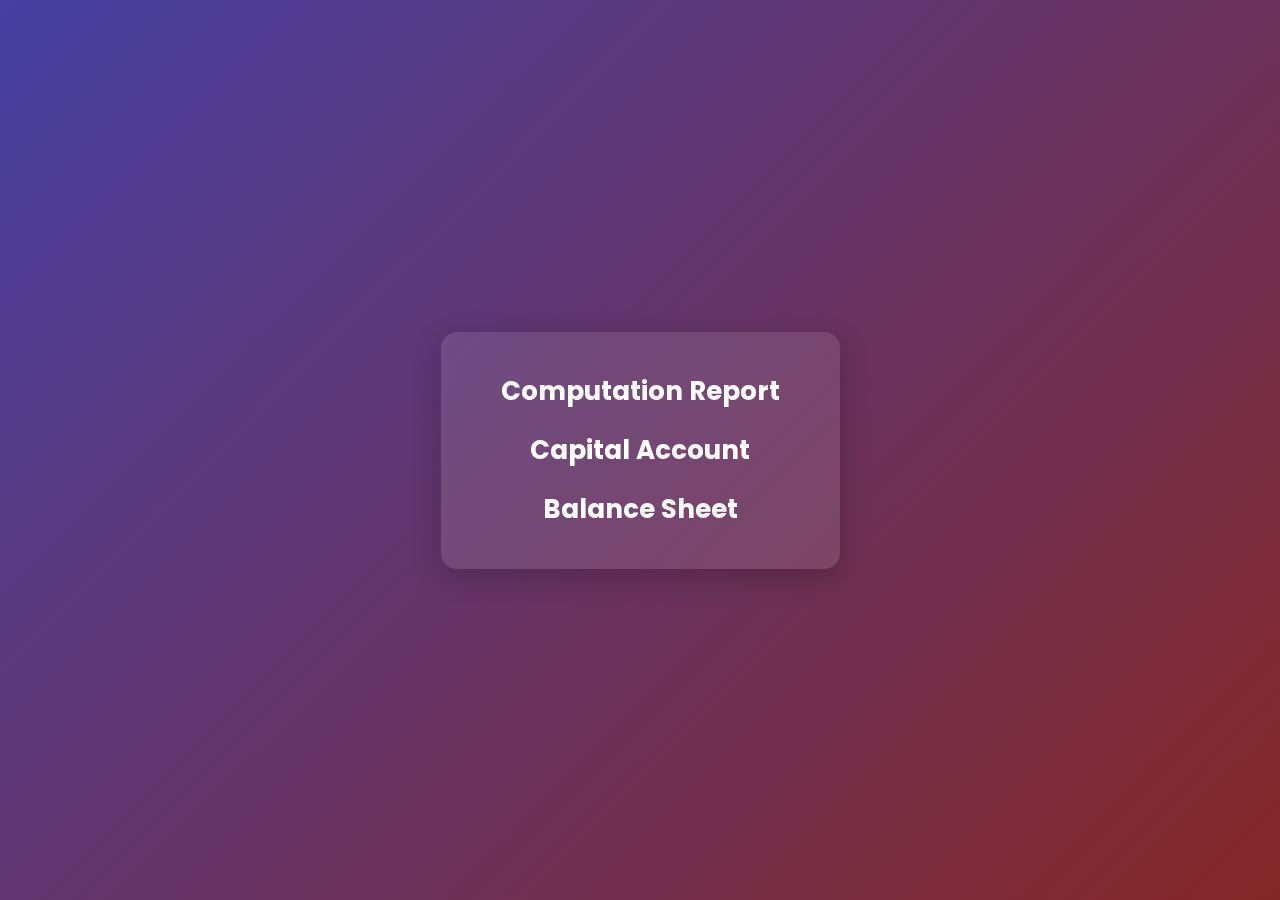
<file: index.html>
<!DOCTYPE html>
<html lang="en">
<head>
  <meta charset="UTF-8" />
  <meta name="viewport" content="width=device-width, initial-scale=1.0" />
  <title>Report Generate</title>
  <link rel="stylesheet" href="index.css">
  <link rel="preconnect" href="https://fonts.googleapis.com" />
  <link rel="preconnect" href="https://fonts.gstatic.com" crossorigin />
  <link
    href="https://fonts.googleapis.com/css2?family=Poppins:wght@400;600;700&display=swap"
    rel="stylesheet"
  />
  <!-- Paste CSS here -->
</head>
<body>
  <div class="container">
    <ul>
      <li><a href="computation/test.html">Computation Report </a></li>
      <li><a href="capital.html">Capital Account</a></li>
      <li><a href="bl.html">Balance Sheet</a></li>
      
    </ul>
  </div>
</body>
</html>
</file>
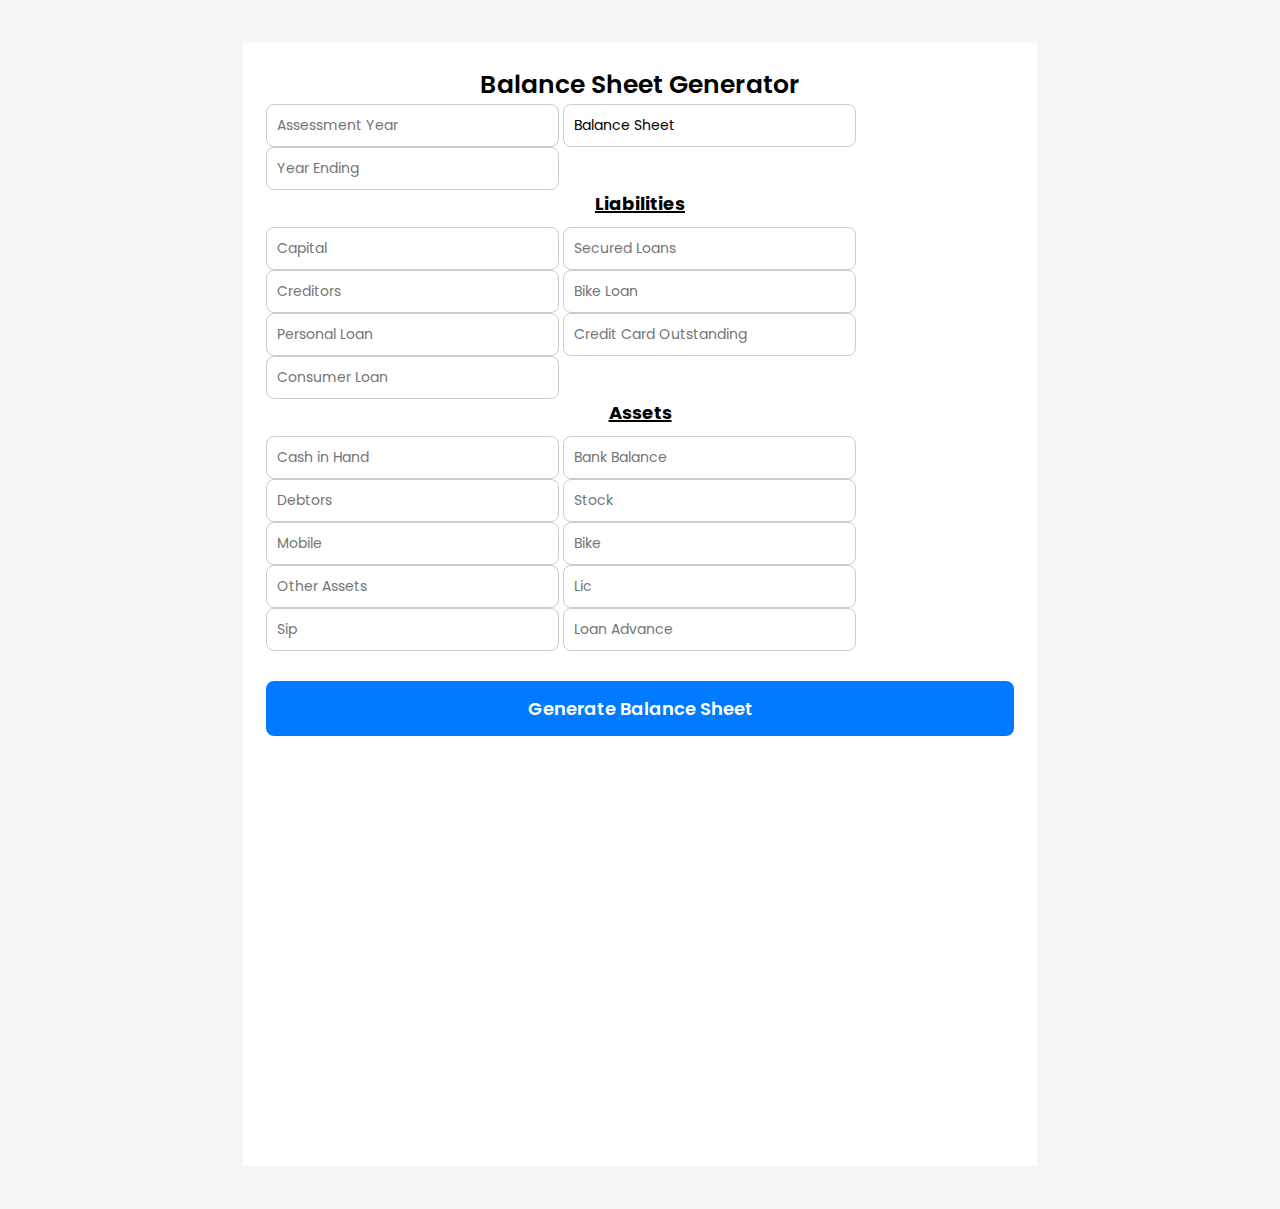
<file: bl.html>
<!DOCTYPE html>
<html lang="en">
<head>
  <meta charset="UTF-8" />
  <meta name="viewport" content="width=device-width, initial-scale=1.0" />
  <title>Balance Sheet</title>
  <link rel="stylesheet" href="bl.css">
  <link rel="stylesheet" href="cainput.css">
  <link rel="preconnect" href="https://fonts.googleapis.com">
  <link rel="preconnect" href="https://fonts.gstatic.com" crossorigin>
  <link
    href="https://fonts.googleapis.com/css2?family=Poppins:ital,wght@0,400;0,500;0,600;0,700;0,800;0,900;1,400;1,500;1,600;1,700;1,800;1,900&display=swap"
    rel="stylesheet">
</head>
<body>
  <div class="container">
    <h1>Balance Sheet Generator</h1>

    <!-- Header Inputs -->
    <input type="text" id="assessment-year" placeholder="Assessment Year">
    <input type="text" id="statement-title" value="Balance Sheet">
    <input type="text" id="year-ending" placeholder="Year Ending">

    <!-- Liabilities -->
<h2>Liabilities</h2>
<input type="number" id="capital" placeholder="Capital">
<input type="number" id="loans" placeholder="Secured Loans">
<input type="number" id="creditors" placeholder="Creditors">
<input type="number" id="bike-loan" placeholder="Bike Loan">
<input type="number" id="personal-loan" placeholder="Personal Loan">
<input type="number" id="credit-card" placeholder="Credit Card Outstanding">
<input type="number" id="consumer-loan" placeholder="Consumer Loan">

<!-- Assets -->
<h2>Assets</h2>
<input type="number" id="cash" placeholder="Cash in Hand">
<input type="number" id="bank" placeholder="Bank Balance">
<input type="number" id="debtors" placeholder="Debtors">
<input type="number" id="stock" placeholder="Stock">
<input type="number" id="mobile" placeholder="Mobile">
<input type="number" id="bike" placeholder="Bike">
<input type="number" id="other-assets" placeholder="Other Assets">
    <input type="number" id="lic" placeholder="Lic">
    <input type="number" id="sip" placeholder="Sip">
    <input type="number" id="loan-advance" placeholder="Loan Advance">
    

    <button id="GenerateBalanceSheet">Generate Balance Sheet</button>
  </div>

  <script src="bl.js"></script>
</body>
</html>
</file>
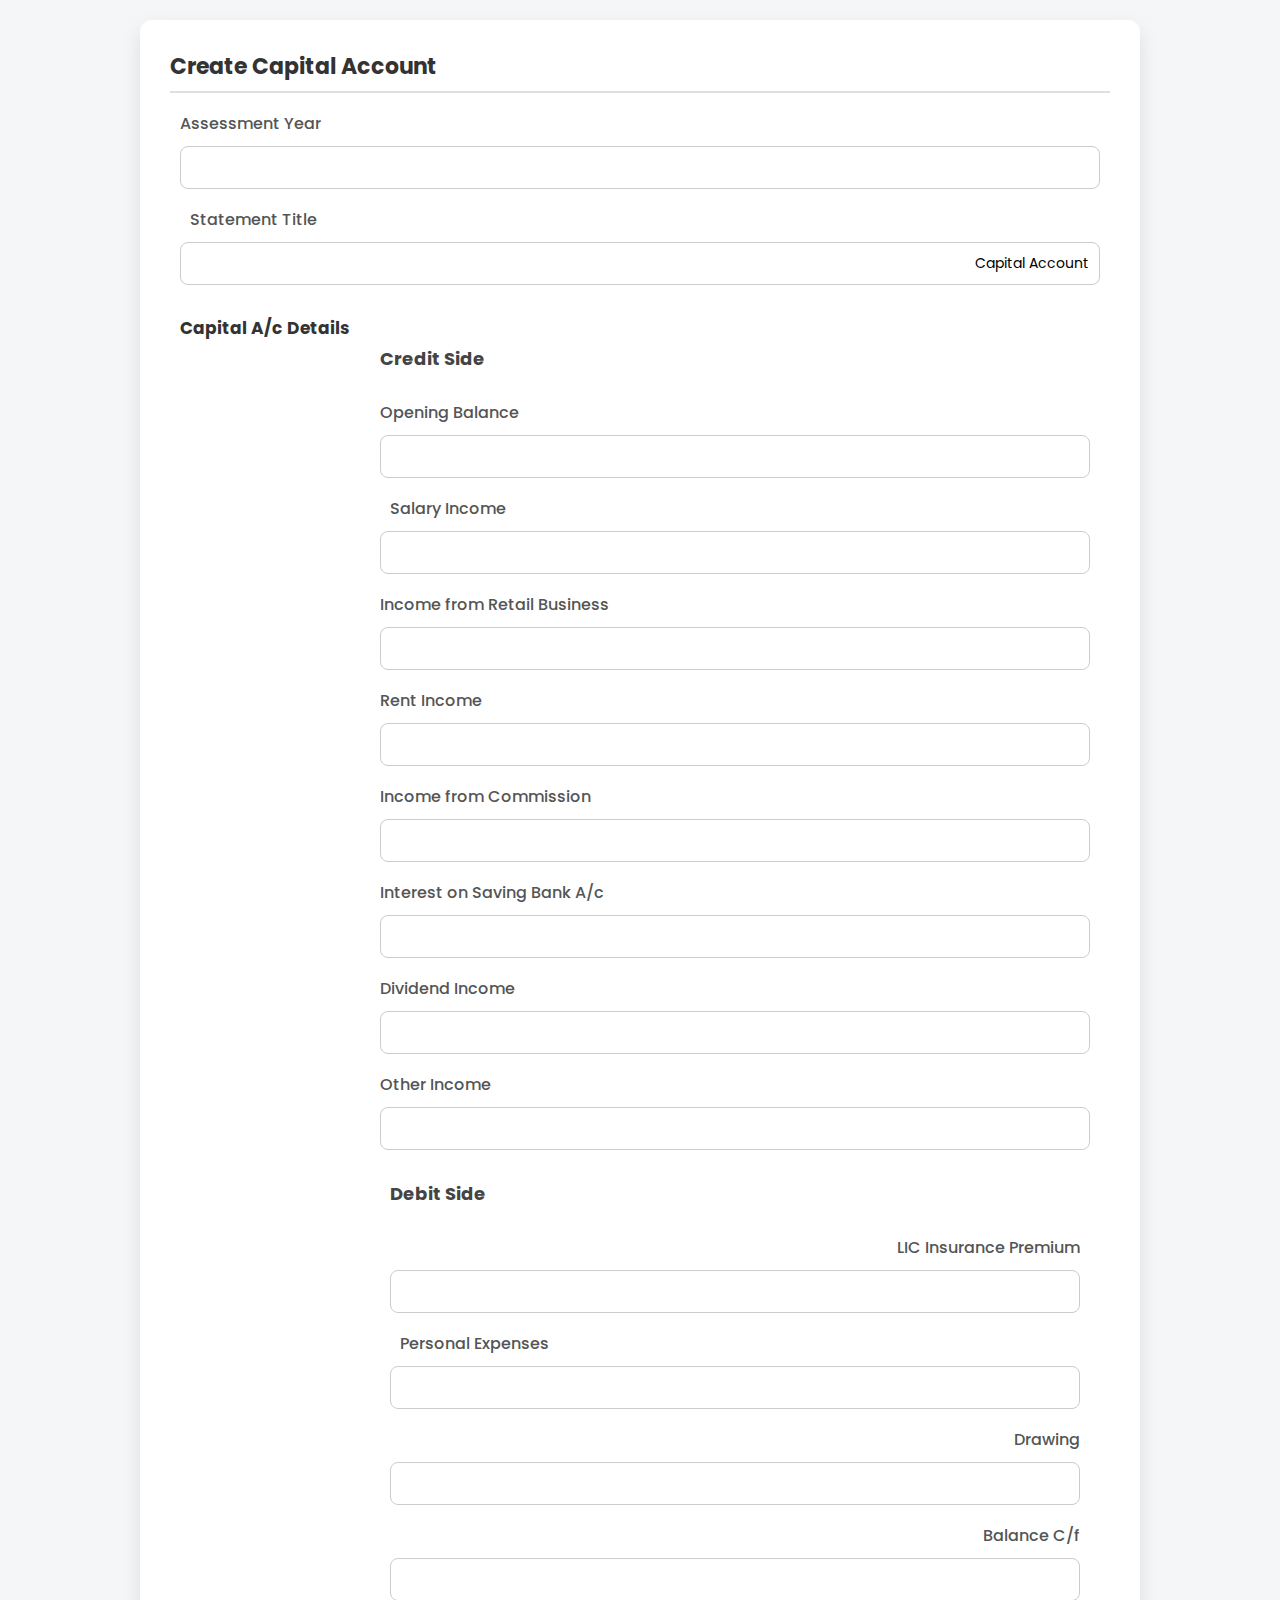
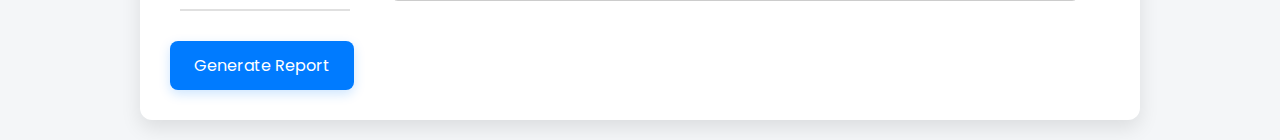
<file: capital.html>
<!DOCTYPE html>
<html lang="en">

<head>
  <meta charset="UTF-8" />
  <meta name="viewport" content="width=device-width, initial-scale=1.0" />
  <title>Capital and Balance Sheet</title>
  <link rel="stylesheet" href="careport.css" />
  <link rel="stylesheet" href="cainput.css" />
  <link rel="preconnect" href="https://fonts.googleapis.com" />
  <link rel="preconnect" href="https://fonts.gstatic.com" crossorigin />
  <link
    href="https://fonts.googleapis.com/css2?family=Poppins:ital,wght@0,400;0,500;0,600;0,700;0,800;0,900;1,400;1,500;1,600;1,700;1,800;1,900&display=swap"
    rel="stylesheet" />
</head>

<body>
  <div class="Input-container">
    <h3>Create Capital Account</h3>

    <!-- Optional: Basic Details Section -->
    <!--
    <div class="basic-inputs">
      <h3 style="font-size: 17px;">Basic Details</h3>
      <div class="column1">
        <label for="business-name">Business Name</label>
        <input type="text" id="business-name" value="AMRO EXPO FASHION" />

        <label for="business-address">Address</label>
        <input type="text" id="business-address"
          value="1035-1037, Shree Kuberji Textile Deck, Kumbharia, Surat - 395010, Gujarat" />

        <label for="pan-number">PAN Number</label>
        <input type="text" id="pan-number" value="DQNPS2024G" />
      </div>
    </div>
    -->

    <div class="column2">
      <label for="assessment-year">Assessment Year</label>
      <input type="text" id="assessment-year" />

      <!-- Optional title field -->
      <label for="statement-title">Statement Title</label>
      <input type="text" id="statement-title" value="Capital Account" />
      
    </div>

    <div class="capital-inputs">
      <h3 style="font-size: 17px;">Capital A/c Details</h3>
      <div class="column1">
        <h4>Credit Side</h4>
        <div class="crBalance">
          <label for="opening-balance">Opening Balance</label>
          <input type="number" id="opening-balance" />

          <label for="salary-income">Salary Income</label>
          <input type="number" id="salary-income" />

          <label for="business-income">Income from Retail Business</label>
          <input type="number" id="business-income" />

          <label for="rent-income">Rent Income</label>
          <input type="number" id="rent-income" />

          <label for="commission-income">Income from Commission</label>
          <input type="number" id="commission-income" />

          <label for="saving-interest">Interest on Saving Bank A/c</label>
          <input type="number" id="saving-interest" />

          <label for="dividend-income">Dividend Income</label>
          <input type="number" id="dividend-income" />

          <label for="other-income">Other Income</label>
          <input type="number" id="other-income" />
        </div>

        <h4>Debit Side</h4>
        <div class="drBalance">
          <label for="lic-premium">LIC Insurance Premium</label>
          <input type="number" id="lic-premium" />

          <label for="pexpences">Personal Expenses</label>
          <input type="number" id="pexpences" />

          <label for="drawing">Drawing</label>
          <input type="number" id="drawing" />

          <label for="balance-cf">Balance C/f</label>
          <input type="number" id="balance-cf" readonly />
        </div>
      </div>
    </div>

    <button id="GenrateReport">Generate Report</button>
  </div>

  <script src="script.js"></script>
</body>

</html>
</file>
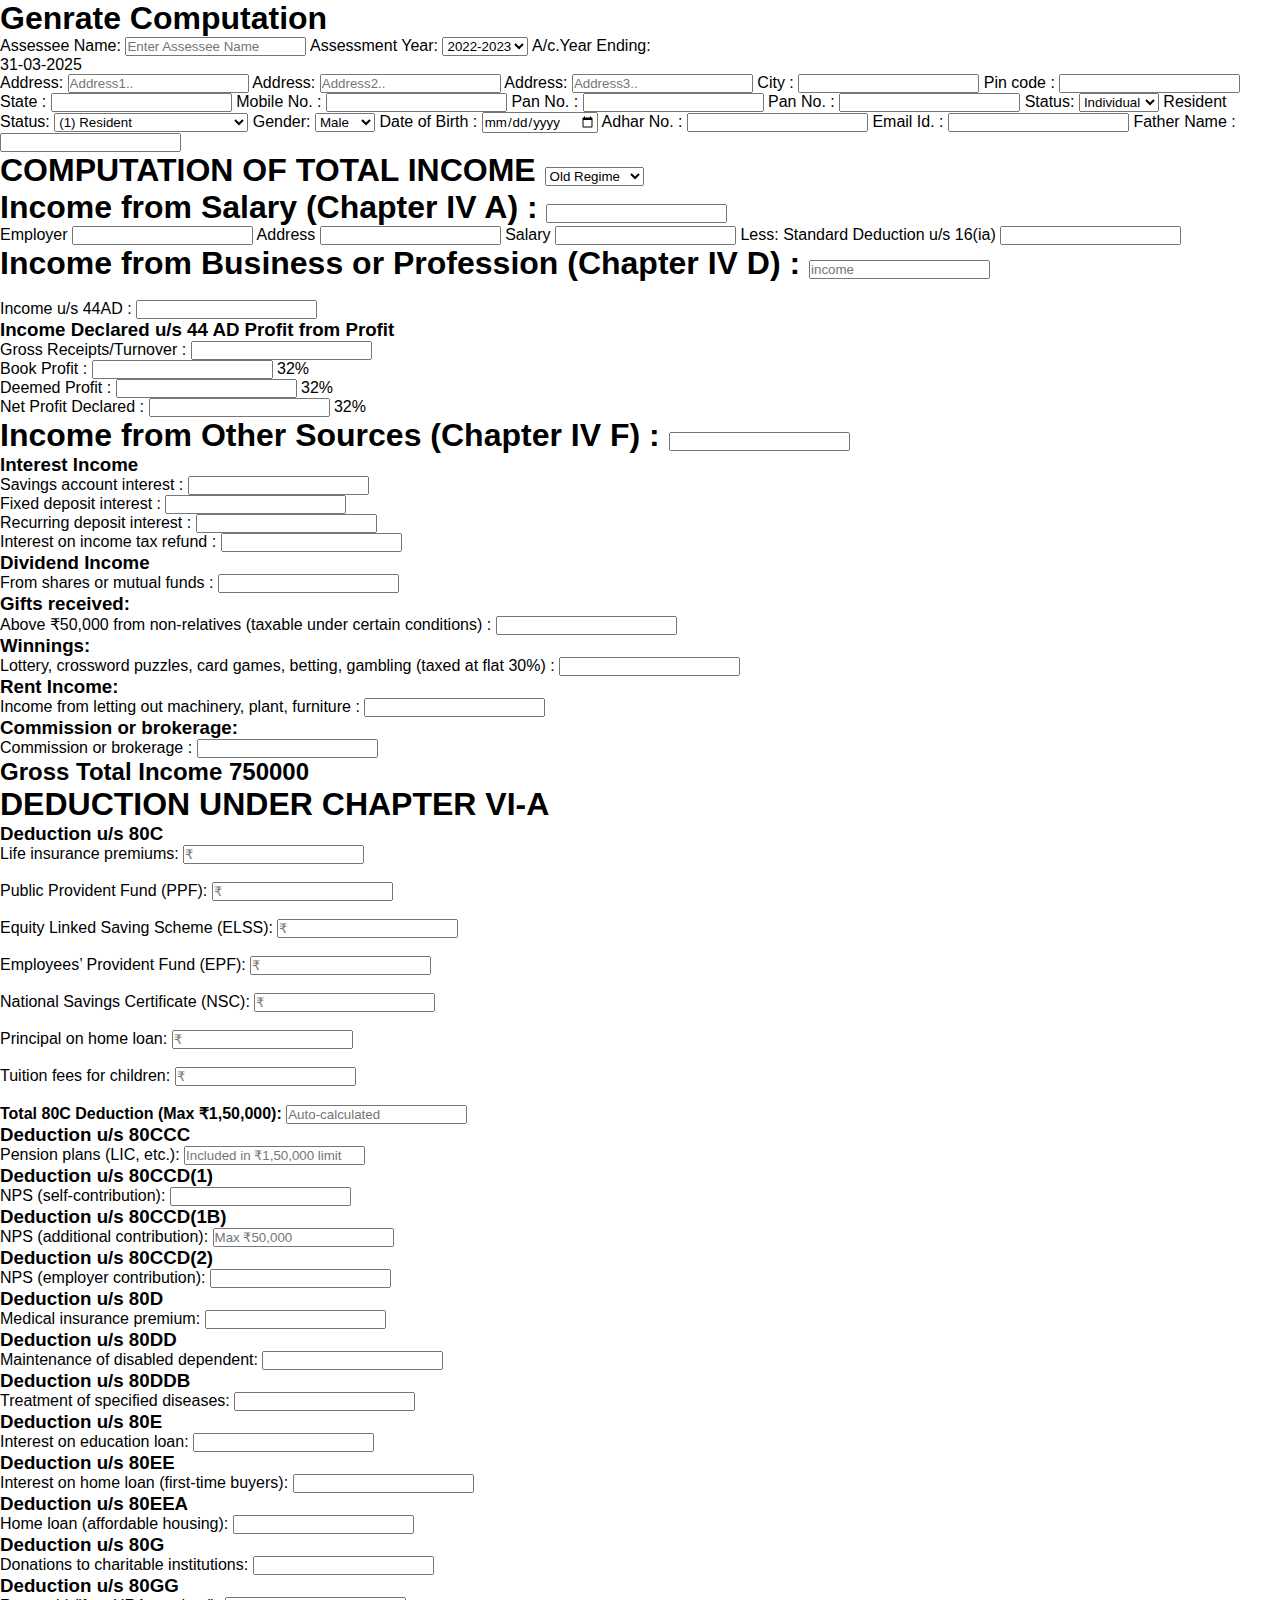
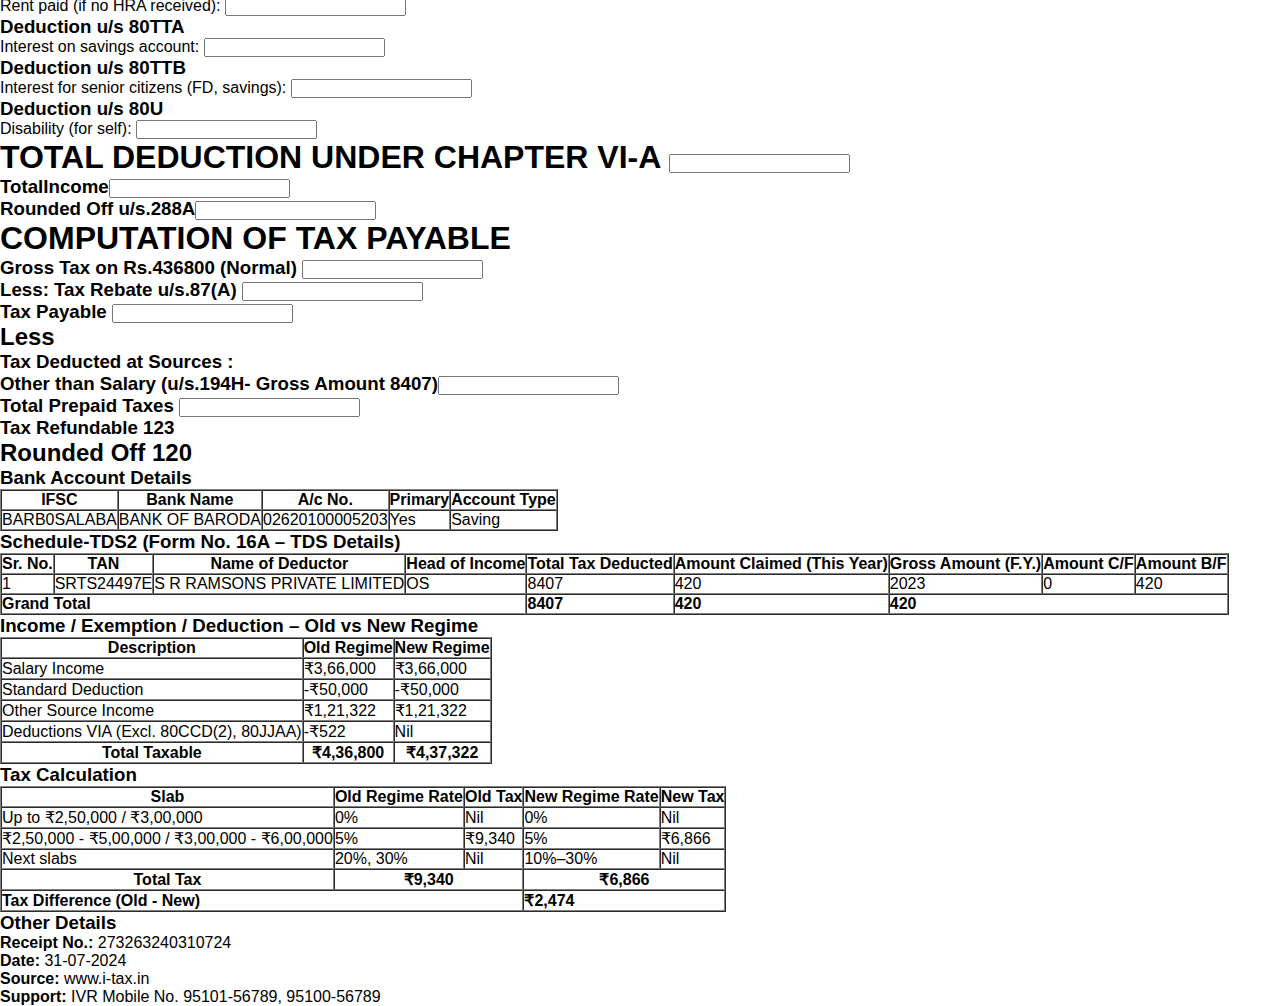
<file: computation/itr.html>
<!DOCTYPE html>
<html lang="en">
<head>
    <meta charset="UTF-8">
    <meta name="viewport" content="width=device-width, initial-scale=1.0">
    <title>Generate Itr Computaion</title>
    <link rel="stylesheet" href="style.css">
</head>
<body>
<section id="section1">    
<h1>Genrate Computation</h1>
<div class="assessdetail">
<label>Assessee Name: <input type="text" id="name" placeholder="Enter Assessee Name"> </label>
<label>Assessment Year: <select id="a-year">
     <option value="">2022-2023</option>
     <option value="">2023-2024</option>
     <option value="">2025-2026</option>
    </select> </label>
<label>A/c.Year Ending: <p class="y-end">31-03-2025</p> </label>
<label>Address: <input type="text" id="address1" placeholder="Address1..">    
<label>Address: <input type="text" id="address2" placeholder="Address2..">
<label>Address: <input type="text" id="address3" placeholder="Address3.."></label>
<label>City : <input type="text"id="city" ></label>
<label>Pin code : <input type="text"id="pincode" ></label>
<label>State : <input type="text"id="state"></label>
<label>Mobile No. : <input type="text"id="mobileNO"></label>
<label>Pan No. : <input type="text"id="PanNO"></label>
<label>Pan No. : <input type="text"id="PanNO"></label>
<label>Status: <select id="status">
     <option value="">Individual</option>
     <option value="">Huf</option>
     <option value="">Company</option>
    </select>
</label>
<label>Resident Status: <select id="individalstatus">
     <option value="">(1) Resident</option>
     <option value="">(2) Resident but Not ordinory</option>
     <option value="">(3) Non Resident</option>
    </select>
</label>

<label>Gender: <select id="status">
     <option value="">Male</option>
     <option value="">Femal</option>
    </select>
</label>
<label >Date of Birth : <input type="date"id="dob"> </label>
<label >Adhar No. : <input type="number"id="adhar"> </label>
<label >Email Id. : <input type="email"id="emailID"> </label>
<label >Father Name : <input type="text" id="fatherName" ></label>

</div>
</section>
<section id="section2">
    <div class="salaryIncome">
    <h1> COMPUTATION OF TOTAL INCOME <select id="regime"><option>Old Regime</option><option>New Regime</option></select> </h1>
    <h1><label for="">Income from Salary (Chapter IV A) : <input type="number" name="" id="netsalary"></label></h1>
    <label id="employer">Employer <Input type="text" ></Input></label>
    <label id="E-address">Address <Input type="text" ></Input></label>
    <label for="salary">Salary</label>
    <input type="number" id"salary" >
    <label >Less: Standard Deduction u/s 16(ia)</label>
    <input type="number" id"sless" >
    </div>
    <div class="businessIncome">
        <h1><label for="">Income from Business or Profession (Chapter IV D) : <input type="number" id="bIncome" placeholder="income"></label></h1><br>
        <label for="">Income u/s 44AD : <input type="number"id="incomeus44ad"></label><br>
        <h3>Income Declared u/s 44 AD Profit from Profit</h3>
        <label for="">Gross Receipts/Turnover : <input type="number" id="grossTurnover"> </label><br>
        <label for="">Book Profit : <input type="number" id="bookProfit"> </label><span id="bp%">32%</span><br>
        <label for="">Deemed Profit : <input type="number" id="deemedProfit"> </label><span id="bp%">32%</span><br>
        <label for="">Net Profit Declared : <input type="number" id="netProfit"> </label><span id="bp%">32%</span>
    </div>
    <div class="otherIncome">
        <h1><label for="">Income from Other Sources (Chapter IV F) : <input type="number" id="OtherIncome"></label></h1>
        <h3>Interest Income</h3>
        <label for="">Savings account interest : <input type="number" id="sbIncome"></label><br>
        <label for="">Fixed deposit interest : <input type="number" id="fdIncome"></label><br>
        <label for="">Recurring deposit interest : <input type="number" id="rdIncome"></label><br>
        <label for="">Interest on income tax refund : <input type="number" id="itIncome"></label>
         <h3>Dividend Income</h3>
        <label for="">From shares or mutual funds : <input type="number" id="sbIncome"></label><br>
        <h3>Gifts received:</h3>
        <label for="">Above ₹50,000 from non-relatives (taxable under certain conditions) : <input type="number" id="sbIncome"></label><br>
        <h3>Winnings:</h3>
        <label for="">Lottery, crossword puzzles, card games, betting, gambling (taxed at flat 30%) : <input type="number" id="sbIncome"></label><br>
        <h3>Rent Income:</h3>
        <label for="">Income from letting out machinery, plant, furniture : <input type="number" id="sbIncome"></label><br>
        <h3>Commission or brokerage:</h3>
        <label for="">Commission or brokerage : <input type="number" id="sbIncome"></label>    
    </div>
    <h2>Gross Total Income <span>750000</span></h2>
    <h1>DEDUCTION UNDER CHAPTER VI-A</h1>

<h3>Deduction u/s 80C</h3>

<form>
  <label for="life_insurance">Life insurance premiums:</label>
  <input type="number" id="life_insurance" name="life_insurance" placeholder="₹">
  <br><br>

  <label for="ppf">Public Provident Fund (PPF):</label>
  <input type="number" id="ppf" name="ppf" placeholder="₹">
  <br><br>

  <label for="elss">Equity Linked Saving Scheme (ELSS):</label>
  <input type="number" id="elss" name="elss" placeholder="₹">
  <br><br>

  <label for="epf">Employees’ Provident Fund (EPF):</label>
  <input type="number" id="epf" name="epf" placeholder="₹">
  <br><br>

  <label for="nsc">National Savings Certificate (NSC):</label>
  <input type="number" id="nsc" name="nsc" placeholder="₹">
  <br><br>

  <label for="home_loan_principal">Principal on home loan:</label>
  <input type="number" id="home_loan_principal" name="home_loan_principal" placeholder="₹">
  <br><br>

  <label for="tuition_fees">Tuition fees for children:</label>
  <input type="number" id="tuition_fees" name="tuition_fees" placeholder="₹">
  <br><br>

  <label for="total_80C"><strong>Total 80C Deduction (Max ₹1,50,000):</strong></label>
  <input type="number" id="total_80C" name="total_80C" readonly placeholder="Auto-calculated">
</form>

    <h3>Deduction u/s 80CCC</h3>
<label for="section80CCC">Pension plans (LIC, etc.): </label>
<input type="number" id="section80CCC" name="section80CCC" placeholder="Included in ₹1,50,000 limit">

<h3>Deduction u/s 80CCD(1)</h3>
<label for="section80CCD1">NPS (self-contribution): </label>
<input type="number" id="section80CCD1" name="section80CCD1">

<h3>Deduction u/s 80CCD(1B)</h3>
<label for="section80CCD1B">NPS (additional contribution): </label>
<input type="number" id="section80CCD1B" name="section80CCD1B" placeholder="Max ₹50,000">

<h3>Deduction u/s 80CCD(2)</h3>
<label for="section80CCD2">NPS (employer contribution): </label>
<input type="number" id="section80CCD2" name="section80CCD2">

<h3>Deduction u/s 80D</h3>
<label for="section80D">Medical insurance premium: </label>
<input type="number" id="section80D" name="section80D">

<h3>Deduction u/s 80DD</h3>
<label for="section80DD">Maintenance of disabled dependent: </label>
<input type="number" id="section80DD" name="section80DD">

<h3>Deduction u/s 80DDB</h3>
<label for="section80DDB">Treatment of specified diseases: </label>
<input type="number" id="section80DDB" name="section80DDB">

<h3>Deduction u/s 80E</h3>
<label for="section80E">Interest on education loan: </label>
<input type="number" id="section80E" name="section80E">

<h3>Deduction u/s 80EE</h3>
<label for="section80EE">Interest on home loan (first-time buyers): </label>
<input type="number" id="section80EE" name="section80EE">

<h3>Deduction u/s 80EEA</h3>
<label for="section80EEA">Home loan (affordable housing): </label>
<input type="number" id="section80EEA" name="section80EEA">

<h3>Deduction u/s 80G</h3>
<label for="section80G">Donations to charitable institutions: </label>
<input type="number" id="section80G" name="section80G">

<h3>Deduction u/s 80GG</h3>
<label for="section80GG">Rent paid (if no HRA received): </label>
<input type="number" id="section80GG" name="section80GG">

<h3>Deduction u/s 80TTA</h3>
<label for="section80TTA">Interest on savings account: </label>
<input type="number" id="section80TTA" name="section80TTA">

<h3>Deduction u/s 80TTB</h3>
<label for="section80TTB">Interest for senior citizens (FD, savings): </label>
<input type="number" id="section80TTB" name="section80TTB">

<h3>Deduction u/s 80U</h3>
<label for="section80U">Disability (for self): </label>
<input type="number" id="section80U" name="section80U">

<h1>TOTAL DEDUCTION UNDER CHAPTER VI-A <input type="number"></h1>
<h3>TotalIncome<input type="number"></h1>
<h3>Rounded Off u/s.288A<input type="number"></h1>
<h1>COMPUTATION OF TAX PAYABLE</h1>
<h3>Gross Tax on Rs.436800 (Normal) <input type="number"></h3>
<h3>Less: Tax Rebate u/s.87(A) <input type="number"></h3>
<h3>Tax Payable <input type="number"></h3>
<h2>Less</h2>
<h3>Tax Deducted at Sources :</h3>
<h3>Other than Salary (u/s.194H- Gross Amount 8407)<input type="number"></h3>
<h3>Total Prepaid Taxes <input type="number"></h3>
<h3>Tax Refundable <span>123</span></h3>
<h2>Rounded Off <span>120</span></h2>


</section>
<section class="section3">
    <h3>Bank Account Details</h3>
<table border="1" cellpadding="8" cellspacing="0">
  <thead>
    <tr>
      <th>IFSC</th>
      <th>Bank Name</th>
      <th>A/c No.</th>
      <th>Primary</th>
      <th>Account Type</th>
    </tr>
  </thead>
  <tbody>
    <tr>
      <td>BARB0SALABA</td>
      <td>BANK OF BARODA</td>
      <td>02620100005203</td>
      <td>Yes</td>
      <td>Saving</td>
    </tr>
  </tbody>
</table>

</section>
<section class="section4">
    <h3>Schedule-TDS2 (Form No. 16A – TDS Details)</h3>
<table border="1" cellpadding="8" cellspacing="0">
  <thead>
    <tr>
      <th>Sr. No.</th>
      <th>TAN</th>
      <th>Name of Deductor</th>
      <th>Head of Income</th>
      <th>Total Tax Deducted</th>
      <th>Amount Claimed (This Year)</th>
      <th>Gross Amount (F.Y.)</th>
      <th>Amount C/F</th>
      <th>Amount B/F</th>
    </tr>
  </thead>
  <tbody>
    <tr>
      <td>1</td>
      <td>SRTS24497E</td>
      <td>S R RAMSONS PRIVATE LIMITED</td>
      <td>OS</td>
      <td>8407</td>
      <td>420</td>
      <td>2023</td>
      <td>0</td>
      <td>420</td>
    </tr>
    <tr>
      <td colspan="4"><strong>Grand Total</strong></td>
      <td><strong>8407</strong></td>
      <td><strong>420</strong></td>
      <td colspan="3"><strong>420</strong></td>
    </tr>
  </tbody>
</table>

</section>
<section class="section5">
    <h3>Income / Exemption / Deduction – Old vs New Regime</h3>
<table border="1" cellpadding="8" cellspacing="0">
  <thead>
    <tr>
      <th>Description</th>
      <th>Old Regime</th>
      <th>New Regime</th>
    </tr>
  </thead>
  <tbody>
    <tr>
      <td>Salary Income</td>
      <td>₹3,66,000</td>
      <td>₹3,66,000</td>
    </tr>
    <tr>
      <td>Standard Deduction</td>
      <td>-₹50,000</td>
      <td>-₹50,000</td>
    </tr>
    <tr>
      <td>Other Source Income</td>
      <td>₹1,21,322</td>
      <td>₹1,21,322</td>
    </tr>
    <tr>
      <td>Deductions VIA (Excl. 80CCD(2), 80JJAA)</td>
      <td>-₹522</td>
      <td>Nil</td>
    </tr>
    <tr>
      <th>Total Taxable</th>
      <th>₹4,36,800</th>
      <th>₹4,37,322</th>
    </tr>
  </tbody>
</table>

</section>
<section class="section6">
    <h3>Tax Calculation</h3>
<table border="1" cellpadding="8" cellspacing="0">
  <thead>
    <tr>
      <th>Slab</th>
      <th>Old Regime Rate</th>
      <th>Old Tax</th>
      <th>New Regime Rate</th>
      <th>New Tax</th>
    </tr>
  </thead>
  <tbody>
    <tr>
      <td>Up to ₹2,50,000 / ₹3,00,000</td>
      <td>0%</td>
      <td>Nil</td>
      <td>0%</td>
      <td>Nil</td>
    </tr>
    <tr>
      <td>₹2,50,000 - ₹5,00,000 / ₹3,00,000 - ₹6,00,000</td>
      <td>5%</td>
      <td>₹9,340</td>
      <td>5%</td>
      <td>₹6,866</td>
    </tr>
    <tr>
      <td>Next slabs</td>
      <td>20%, 30%</td>
      <td>Nil</td>
      <td>10%–30%</td>
      <td>Nil</td>
    </tr>
    <tr>
      <th>Total Tax</th>
      <th colspan="2">₹9,340</th>
      <th colspan="2">₹6,866</th>
    </tr>
    <tr>
      <td colspan="3"><strong>Tax Difference (Old - New)</strong></td>
      <td colspan="2"><strong>₹2,474</strong></td>
    </tr>
  </tbody>
</table>

</section>
<section class="section7">
    <h3>Other Details</h3>
<p><strong>Receipt No.:</strong> 273263240310724</p>
<p><strong>Date:</strong> 31-07-2024</p>
<p><strong>Source:</strong> www.i-tax.in</p>
<p><strong>Support:</strong> IVR Mobile No. 95101-56789, 95100-56789</p>

</section>
</body>
</html>
</file>
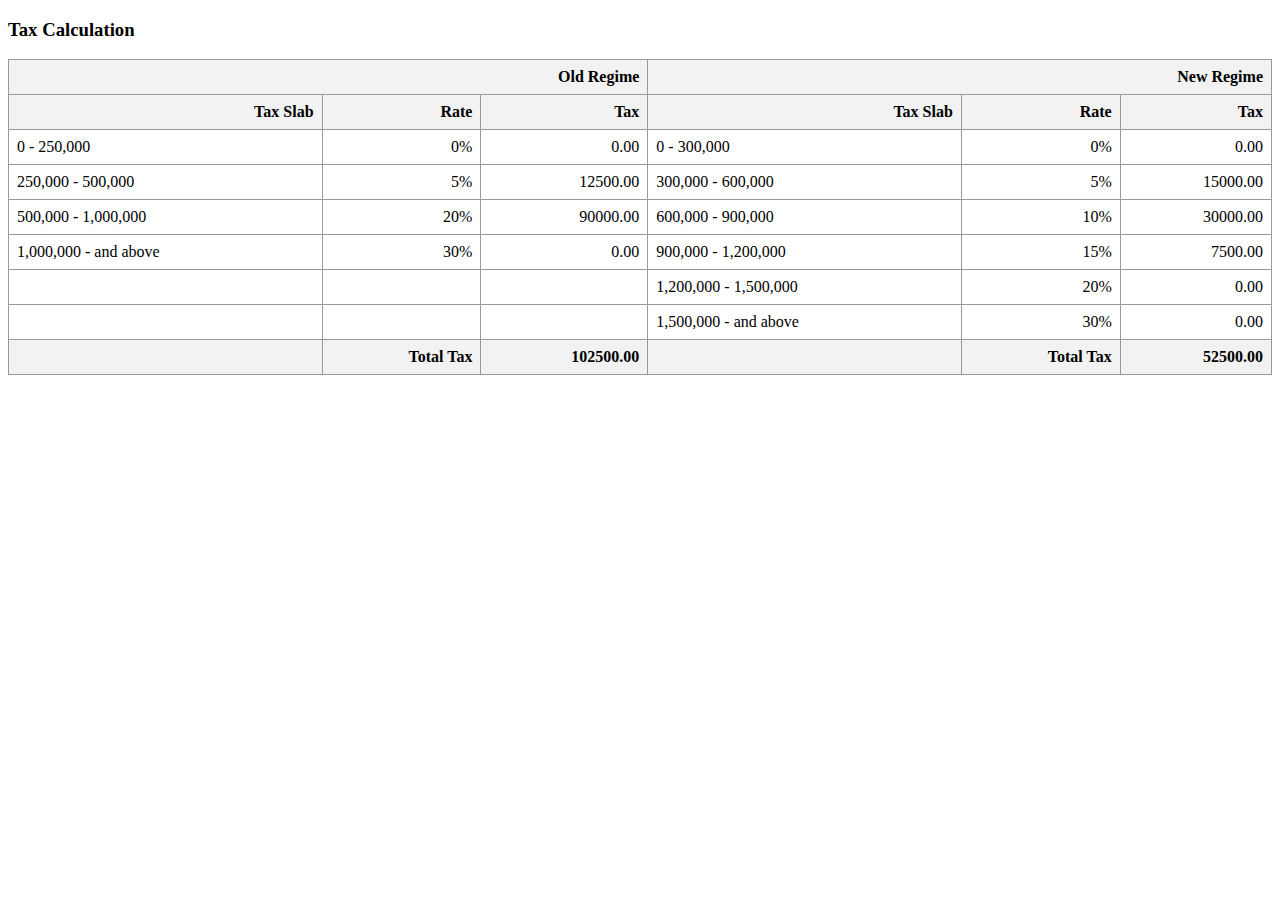
<file: computation/ravi.html>
<!DOCTYPE html>
<html lang="en">
<head>
  <meta charset="UTF-8">
  <title>Tax Calculation</title>
  <style>
    table {
      width: 100%;
      border-collapse: collapse;
      margin-top: 10px;
    }
    th, td {
      border: 1px solid #999;
      padding: 8px;
      text-align: right;
    }
    th {
      background-color: #f2f2f2;
    }
    td:first-child, td:nth-child(4) {
      text-align: left;
    }
  </style>
</head>
<body>

<div class="taxcalc bank-details">
  <h3>Tax Calculation</h3>
  <table id="taxTable">
    <thead>
      <tr>
        <th colspan="3">Old Regime</th>
        <th colspan="3">New Regime</th>
      </tr>
      <tr>
        <th>Tax Slab</th>
        <th>Rate</th>
        <th>Tax</th>
        <th>Tax Slab</th>
        <th>Rate</th>
        <th>Tax</th>
      </tr>
    </thead>
    <tbody id="taxTableBody"></tbody>
    <tfoot>
      <tr>
        <th></th>
        <th>Total Tax</th>
        <th id="oldTotalTax"></th>
        <th></th>
        <th>Total Tax</th>
        <th id="newTotalTax"></th>
      </tr>
    </tfoot>
  </table>
</div>

<script>
  // Sample income input
  const grossTotalIncome = 950000;

  const oldRegimeSlabs = [
    { min: 0, max: 250000, rate: 0 },
    { min: 250000, max: 500000, rate: 5 },
    { min: 500000, max: 1000000, rate: 20 },
    { min: 1000000, max: Infinity, rate: 30 }
  ];

  const newRegimeSlabs = [
    { min: 0, max: 300000, rate: 0 },
    { min: 300000, max: 600000, rate: 5 },
    { min: 600000, max: 900000, rate: 10 },
    { min: 900000, max: 1200000, rate: 15 },
    { min: 1200000, max: 1500000, rate: 20 },
    { min: 1500000, max: Infinity, rate: 30 }
  ];

  function calculateTax(income, slabs) {
    let taxBreakdown = [], totalTax = 0;
    for (const slab of slabs) {
      if (income > slab.min) {
        let taxableIncome = Math.min(income, slab.max) - slab.min;
        let tax = taxableIncome * (slab.rate / 100);
        taxBreakdown.push({
          slab: `${slab.min.toLocaleString()} - ${slab.max === Infinity ? 'and above' : slab.max.toLocaleString()}`,
          rate: `${slab.rate}%`,
          tax: tax.toFixed(2)
        });
        totalTax += tax;
      } else {
        taxBreakdown.push({
          slab: `${slab.min.toLocaleString()} - ${slab.max === Infinity ? 'and above' : slab.max.toLocaleString()}`,
          rate: `${slab.rate}%`,
          tax: `0.00`
        });
      }
    }
    return { taxBreakdown, totalTax: totalTax.toFixed(2) };
  }

  const oldTax = calculateTax(grossTotalIncome, oldRegimeSlabs);
  const newTax = calculateTax(grossTotalIncome, newRegimeSlabs);

  const tableBody = document.getElementById("taxTableBody");
  const maxRows = Math.max(oldTax.taxBreakdown.length, newTax.taxBreakdown.length);

  for (let i = 0; i < maxRows; i++) {
    const oldRow = oldTax.taxBreakdown[i] || { slab: "", rate: "", tax: "" };
    const newRow = newTax.taxBreakdown[i] || { slab: "", rate: "", tax: "" };

    const tr = document.createElement("tr");
    tr.innerHTML = `
      <td>${oldRow.slab}</td>
      <td>${oldRow.rate}</td>
      <td>${oldRow.tax}</td>
      <td>${newRow.slab}</td>
      <td>${newRow.rate}</td>
      <td>${newRow.tax}</td>
    `;
    tableBody.appendChild(tr);
  }

  document.getElementById("oldTotalTax").textContent = oldTax.totalTax;
  document.getElementById("newTotalTax").textContent = newTax.totalTax;
</script>

</body>
</html>
</file>
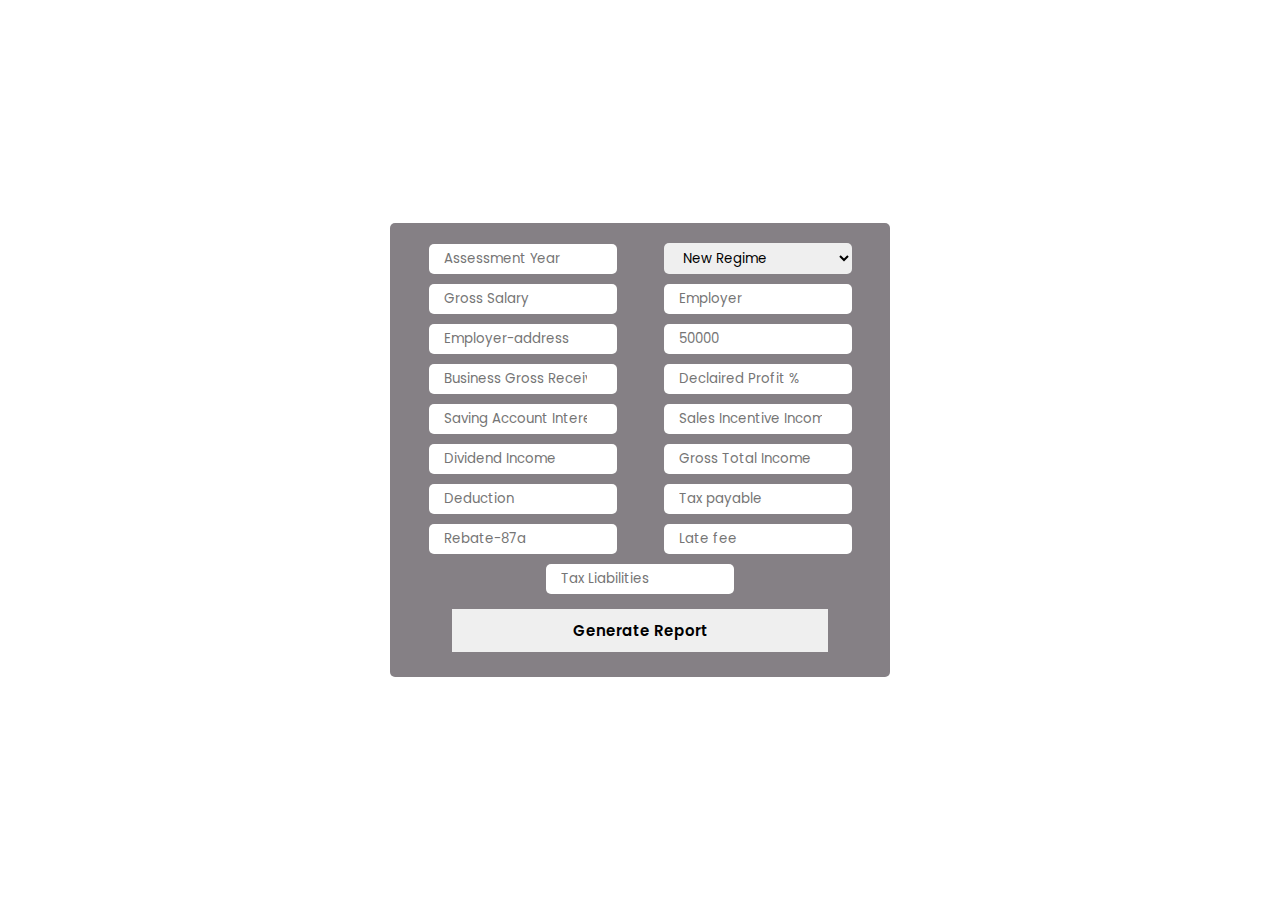
<file: computation/test.html>
<!DOCTYPE html>
<html lang="en">

<head>
    <meta charset="UTF-8">
    <meta name="viewport" content="width=device-width, initial-scale=1.0">
    <title>Computation Report</title>
    <link rel="preconnect" href="https://fonts.googleapis.com">
    <link rel="preconnect" href="https://fonts.gstatic.com" crossorigin>
    <link href="https://fonts.googleapis.com/css2?family=Poppins:wght@400;700&display=swap" rel="stylesheet">
    <link rel="stylesheet" href="style.css">
    <style>
        *{
            margin: 0;
            padding: 0;
            font-family: Poppins,sans-serif;
            box-sizing: border-box;
        }
        body{
            background-color: #fff;
        }
        .container{
            width: 500px;
            background-color: rgb(133, 128, 133);
            padding: 15px;
            display: flex;
            justify-content: space-between;
            align-items: center;
            flex-wrap: wrap;
            position: absolute;
            top: 50%;
            left: 50%;
            transform: translate(-50%, -50%);
            border-radius: 5px;

        }
        .container input{
            padding: 5px 15px;
            outline: 0;
            border: 0;
            margin: 5px auto;
            width: 40%;
            border-radius: 5px;
            
        }
        button{
            width: 80%;
            margin: 10px auto;
            padding: 10px 15px;
            outline: 0;
            border: 0;
            cursor: pointer;
            font-size: 15px;
            font-weight: 600;

        }
        .container select{
            padding: 5px 15px;
            outline: 0;
            border: 0;
            width: 40%;
            border-radius: 5px;
            margin: 5px auto;
        }
        .container select option{
            padding: 10px 15px;
            border-radius: 5px;
            outline: 0;
            border: 0;
        }
    </style>
<body>
    <div class="container">
        <!-- Basic Info -->
<input type="number" id="ayear" placeholder="Assessment Year" />
<select id="regime">
    <option>New Regime</option>
    <option>Old Regime</option>
</select>
<!-- Income & Deductions -->
 <!---Salary Income-->
<input type="number" id="gross-salary" placeholder="Gross Salary" />
<input type="text" id="employer" placeholder="Employer" />
<input type="text" id="employer-address" placeholder="Employer-address" />
<input type="number" id="deductionVI6" placeholder="50000"/>
<!-- <input type="number" id="net-salary" placeholder="Net Salary"/> -->
<!-- Business Income -->
 <input type="number" id="Bussiness-Income" placeholder="Business Gross Received"/>
 <input type="number" id="declairedProfit" placeholder="Declaired Profit % "/>

 
<!-- other Income -->
<input type="number" id="saving-interest" placeholder="Saving Account Interest" />
<input type="number" id="salesince-income" placeholder="Sales Incentive Income" />
<input type="number" id="dividend-income" placeholder="Dividend Income" />
<!-- <input type="number" id="income-from-other-src" placeholder="Income from other sorce" /> -->
<input type="number" id="gross-total-income" placeholder="Gross Total Income" />
<input type="number" id="standard-deduction" placeholder="Deduction" />

<!-- Tax Computation -->
<input id="tax-payable" placeholder="Tax payable" />
<input type="number" id="rebate-87a" placeholder="Rebate-87a"/>
<input type="number" id="tax-fee" placeholder="Late fee"/>
<input type="number" id="gross-tax-liability" placeholder="Tax Liabilities" />

<button id="generateReport">Generate Report </button>

</div>




    <script src="itr1.js"></script>
</body>

</html>
</file>
<file: index.css>
* {
    margin: 0;
    padding: 0;
    box-sizing: border-box;
    font-family: "Poppins", sans-serif;
  }

  body, html {
    width: 100%;
    height: 100%;
  }

  .container {
    width: 100vw;
    height: 100vh;
    background: linear-gradient(135deg, #4640a1, #852727);
    display: flex;
    justify-content: center;
    align-items: center;
    color: #fff;
  }

  ul {
    background: rgba(255, 255, 255, 0.1);
    padding: 40px;
    border-radius: 16px;
    box-shadow: 0 8px 30px rgba(0, 0, 0, 0.2);
    backdrop-filter: blur(6px);
    list-style: none;
    display: flex;
    flex-direction: column;
    gap: 20px;
    align-items: center;
  }

  ul li a {
    text-decoration: none;
    color: #fff;
    font-size: 26px;
    font-weight: 700;
    padding: 10px 20px;
    border-radius: 10px;
    transition: background 0.3s ease, transform 0.2s ease;
  }

  ul li a:hover {
    background-color: rgba(255, 255, 255, 0.15);
    transform: scale(1.05);
  }

  @media (max-width: 600px) {
    ul li a {
      font-size: 20px;
      padding: 8px 16px;
    }
  }
</file>
<file: bl.css>
* {
  margin: 0;
  padding: 0;
  font-family: "Poppins", sans-serif;
  box-sizing: border-box;
}

.container {
  width: 210mm;
  height: 297mm;
  background-color: #fff;
  padding: 23px;
  margin: 23px auto;
}

.container h1 {
  text-align: center;
  font-weight: 600;
  font-size: 25px;
}

.container h3 {
  text-align: center;
  font-size: 16px;
  font-weight: 500;
}

.container h2 {
  text-align: center;
  font-size: 18px;
  font-weight: 700;
  padding-bottom: 10px;
  text-decoration: underline 2px solid;
}

.capital {
  width: 100%;
  border-collapse: collapse;
}

.capital table {
  width: 100%;
}

.capital table th {
  border: 1px solid #333;
  background-color: rgba(0, 0, 0, 0.01);
}

.capital table td:nth-child(1),
.capital table td:nth-child(3),
.capital table th:nth-child(1),
.capital table th:nth-child(3) {
  text-align: left;
  padding-left: 10px;
  padding-right: 10px;
}

.capital table td:nth-child(2),
.capital table td:nth-child(4),
.capital table th:nth-child(2),
.capital table th:nth-child(4) {
  text-align: right;
  padding-left: 10px;
  padding-right: 10px;
}

.capital table tfoot td {
  font-weight: 500;
  border: 1px solid;
}

.capital table tbody {
  border: 1px solid black;
}

button {
  width: 100%;
  padding: 14px;
  margin-top: 30px;
  font-size: 18px;
  font-weight: 600;
  background-color: #007bff;
  color: white;
  border: none;
  border-radius: 8px;
  cursor: pointer;
  transition: background-color 0.3s;
}

button:hover {
  background-color: #0056b3;
}
</file>
<file: cainput.css>
body {
    font-family: 'Segoe UI', Tahoma, Geneva, Verdana, sans-serif;
    background-color: #f4f6f8;
    margin: 0;
    padding: 20px;
  }

  .Input-container {
    background-color: #fff;
    max-width: 1000px;
    margin: auto;
    padding: 30px;
    border-radius: 12px;
    box-shadow: 0 8px 20px rgba(0, 0, 0, 0.1);
  }

  h3 {
    margin-top: 0;
    color: #333;
    font-size: 22px;
    border-bottom: 2px solid #e0e0e0;
    padding-bottom: 8px;
  }

  .basic-inputs, .capital-inputs {
    margin-top: 20px;
  }

  .column1, .column2 {
    display: flex;
    flex-direction: column;
    gap: 10px;
    flex: 1;
    padding: 10px;
  }

  .basic-inputs, .capital-inputs {
    display: flex;
    flex-wrap: wrap;
    gap: 20px;
  }

  label {
    font-weight: 500;
    margin-top: 8px;
    color: #555;
  }

  input[type="text"],
  input[type="number"] {
    padding: 10px;
    font-size: 14px;
    border: 1px solid #ccc;
    border-radius: 8px;
    transition: border 0.3s ease, box-shadow 0.3s ease;
  }

  input[type="text"]:focus,
  input[type="number"]:focus {
    border-color: #4285f4;
    box-shadow: 0 0 5px rgba(66, 133, 244, 0.3);
    outline: none;
  }

  h4 {
    margin-top: 20px;
    margin-bottom: 10px;
    color: #444;
    font-size: 18px;
  }

  .crBalance, .drBalance {
    display: flex;
    flex-direction: column;
    gap: 10px;
  }

  button#GenrateReport {
    margin-top: 30px;
    padding: 12px 24px;
    background-color: #007bff;
    border: none;
    border-radius: 8px;
    color: white;
    font-size: 16px;
    cursor: pointer;
    box-shadow: 0 4px 12px rgba(0, 123, 255, 0.2);
    transition: background-color 0.3s ease, transform 0.2s ease;
  }

  button#GenrateReport:hover {
    background-color: #0056b3;
    transform: translateY(-2px);
  }

  @media (max-width: 768px) {
    .basic-inputs, .capital-inputs {
      flex-direction: column;
    }
  }
</file>
<file: careport.css>
* {
      margin: 0;
      padding: 0;
      font-family: "Poppins", sans-serif;
      box-sizing: border-box;
    }


    .container {
      width: 210mm;
      height: 297mm;
      background-color: #fff;
      padding: 23px;
      margin: 23px auto;
    }

    .container h1 {
      text-align: center;
      font-weight: 600;
      font-size: 25px;
    }

    .container h3 {
      text-align: center;
      font-size: 16px;
      font-weight:500;
    }
    .container h2{
      text-align: center;
      font-size: 18px;
      font-weight: 700;
      padding-bottom: 10px;
      text-decoration: 2px solid underline;
    }
    .capital{
      width: 100%;
      border-collapse: collapse;
    }
    .capital table{
      width: 100%;
    }
    .capital table th{
      border: 1px solid #333;
      background-color: rgba(0, 0, 0, 0.01);
    }
    .capital table td:nth-child(1),td:nth-child(3), th:nth-child(1),:nth-child(3){
      text-align: left;
      padding-left: 10px;
      padding-right: 10px;
    }
    .capital table td:nth-child(2),td:nth-child(4), th:nth-child(2),:nth-child(4){
      text-align: right;
      padding-left: 10px;
      padding-right: 10px;
    }
    .capital table tfoot td{
      font-weight: 500;
      border: 1px solid;
      
    }
    .capital table tbody{
      border: 1px solid black;
    }
</file>
<file: computation/style.css>
* {
            margin: 0;
            padding: 0;
            font-family: "Poppins", sans-serif;
            box-sizing: border-box;
            /* background-color: black; */
        }


        .container1 {
            width: 210mm;
            min-height: 297mm;
            border: 1px solid #333;
            margin: auto;
            background-color: #fff;
            font-size: 13px;
        }

        .container1 .basicdetails {
            width: 90%;
            border: 1px solid #333;
            margin: 34px auto;
            padding: 5px;
            border-radius: 5px;

        }

        .basicdetails table {
            width: 100%;
            border-collapse: collapse;
        }

        .basicdetails table td {
            /* padding: 8px; */
            vertical-align: top;
        }

        .basicdetails table td.label {
            font-weight: bold;
            width: 25%;
            padding-left: 10px;
        }

        .basicdetails table td.data {
            width: 25%;
        }

        .container1 h2 {
            text-align: center;
            font-weight: 600;
            font-size: 18px;
        }

        .computation {
            width: 90%;
            margin: 10px auto;
            padding: 5px;
        }

        /* .computation table {
            width: 100%;
            border-collapse: collapse;
        } */

        .computation table td.label,
        .computation table td.data {
            font-weight: 600;
            font-size: 15px;
        }

        .computation table td.label,
        td.label-1 {
            padding-top: 10px;
        }
        .bank-details{
            width: 100%;
            border-collapse: collapse;
        }
        .bank-details h3{
            text-align: center;
            font-size: 15px;
            font-weight: 600;
            text-decoration: underline;
        }
        .bank-details table{
            width: 90%;
            margin: auto;
            border: 1px solid #333;
            margin-top: 10px;
            margin-bottom: 10px;
        }
        
        .bank-details table th{
            padding: 5px;
            border-bottom: 1px solid #333;
            border-right: 1px solid #333;
            border-left: 1px solid #333;
            margin: 0;
            
        }
        .bank-details table td{
            text-align: center;
            /* border-bottom: 1px solid #333; */
            border-right: 1px solid #333;

        }
        .tds-total{
            border-top: 1px solid #333;
        }
        .itrfilleddetails table h4{
            width: 100%;
            text-align: center;
            margin: auto;
        }
</file>
